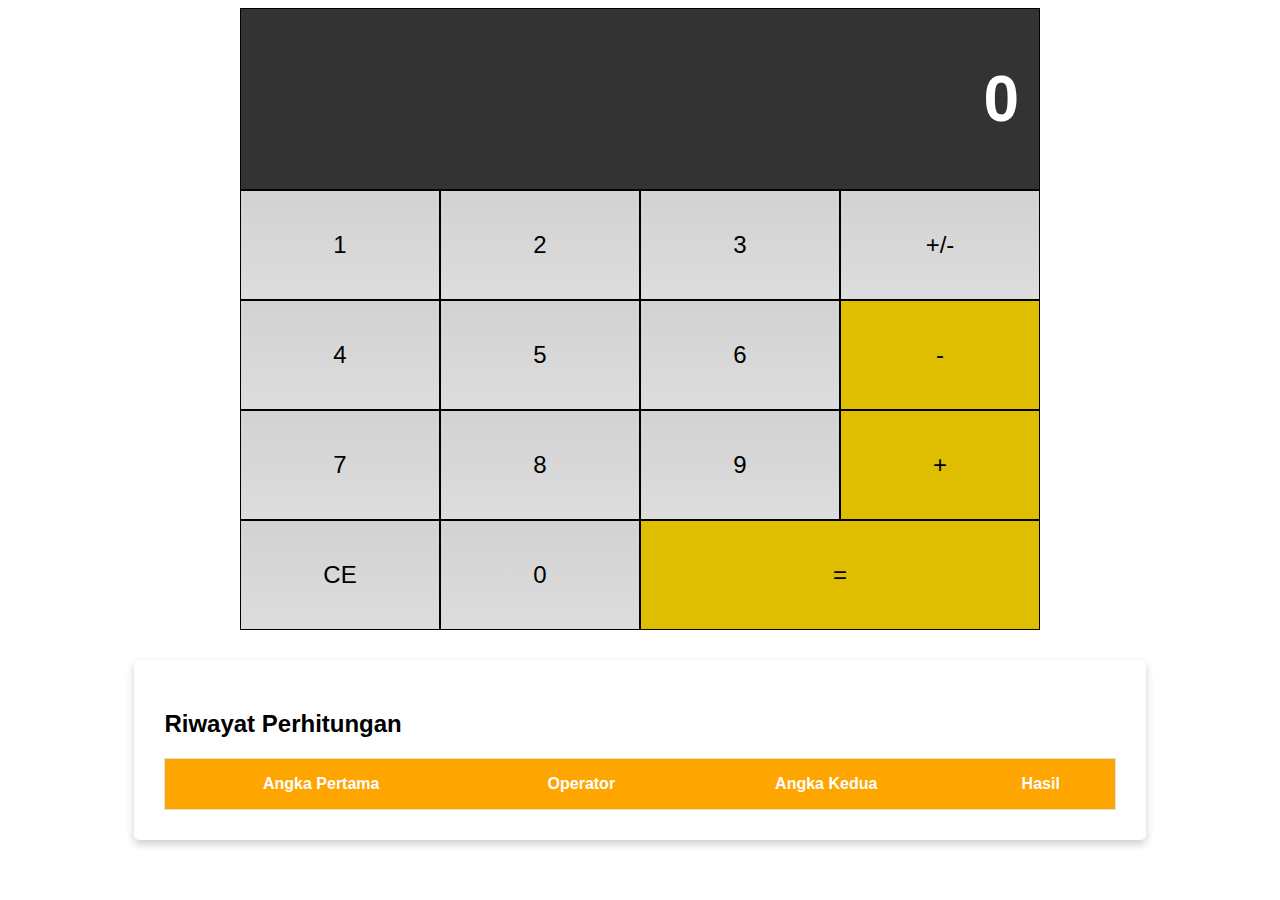
<file: calculator/index.html>
<!DOCTYPE html>
<html lang="en">

<head>
  <meta charset="UTF-8" />
  <meta name="viewport" content="width=device-width, initial-scale=1.0" />
  <title>Calculator</title>
  <link rel="stylesheet" href="assets/style.css" />
</head>

<body>
  <div class="container-colom">
    <div class="display">
      <h1 id="hasil">0</h1>
    </div>
    <div class="container-row">
      <div class="button">1</div>
      <div class="button">2</div>
      <div class="button">3</div>
      <div class="button negative">+/-</div>
    </div>
    <div class="container-row">
      <div class="button">4</div>
      <div class="button">5</div>
      <div class="button">6</div>
      <div class="button operator">-</div>
    </div>
    <div class="container-row">
      <div class="button">7</div>
      <div class="button">8</div>
      <div class="button">9</div>
      <div class="button operator">+</div>
    </div>
    <div class="container-row">
      <div class="button clear">CE</div>
      <div class="button">0</div>
      <div class="button double equals operator">=</div>
    </div>
  </div>

  <div class="history card">
    <h2>Riwayat Perhitungan</h2>
    <table>
      <thead>
        <tr>
          <th>Angka Pertama</th>
          <th>Operator</th>
          <th>Angka Kedua</th>
          <th>Hasil</th>
        </tr>
      </thead>
      <tbody id="historyList"></tbody>
    </table>
  </div>

  <script src="assets/calculator.js"></script>
  <script src="assets/storage.js"></script>
</body>

</html>
</file>
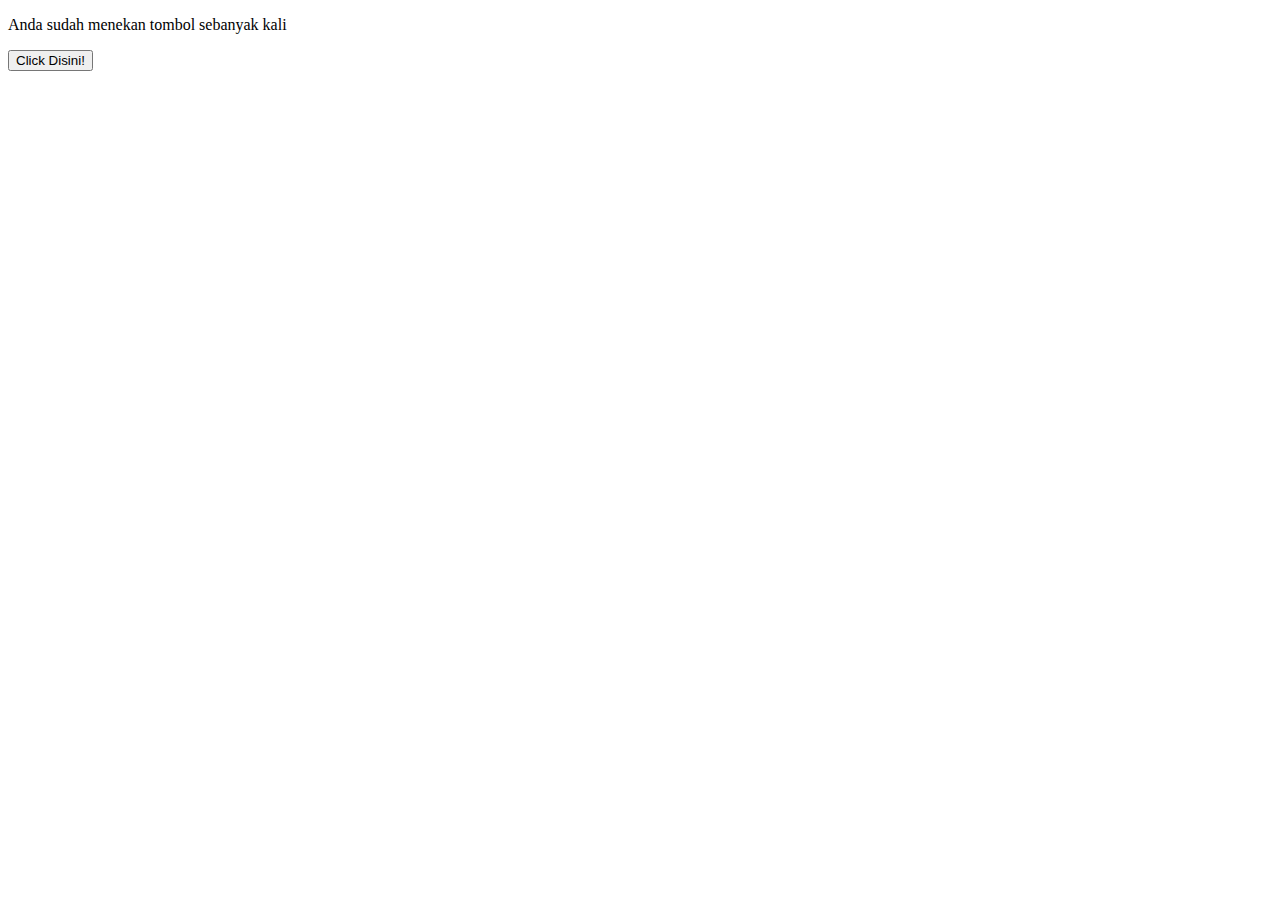
<file: calculator/assets/sessionStorage.html>
<!DOCTYPE html>
<html>
 
<head>
   <title>Session Storage</title>
</head>
 
<body>
   <p>Anda sudah menekan tombol sebanyak <span id="count"></span> kali</p>
   <button id="button">Click Disini!</button>
 
   <script>
       const cacheKey = "NUMBER";
       if (typeof(Storage) !== "undefined") {
 
           // pengecekkan apakah data sessionStorage dengan key NUMBER tersedia atau belum
           if (sessionStorage.getItem(cacheKey) === "undefined") {
               // Jika belum maka akan atur dengan nilai awal yakni 0
               sessionStorage.setItem(cacheKey, 0);
           }
 
           const button = document.querySelector("#button");
           const count = document.querySelector("#count");
           button.addEventListener('click', function(event) {
               let number = sessionStorage.getItem(cacheKey);
               number++;
               sessionStorage.setItem(cacheKey, number);
               count.innerText = sessionStorage.getItem(cacheKey);
           })
       } else {
           alert("Browser tidak mendukung Web Storage")
       }
   </script>
</body>
 
</html>
</file>
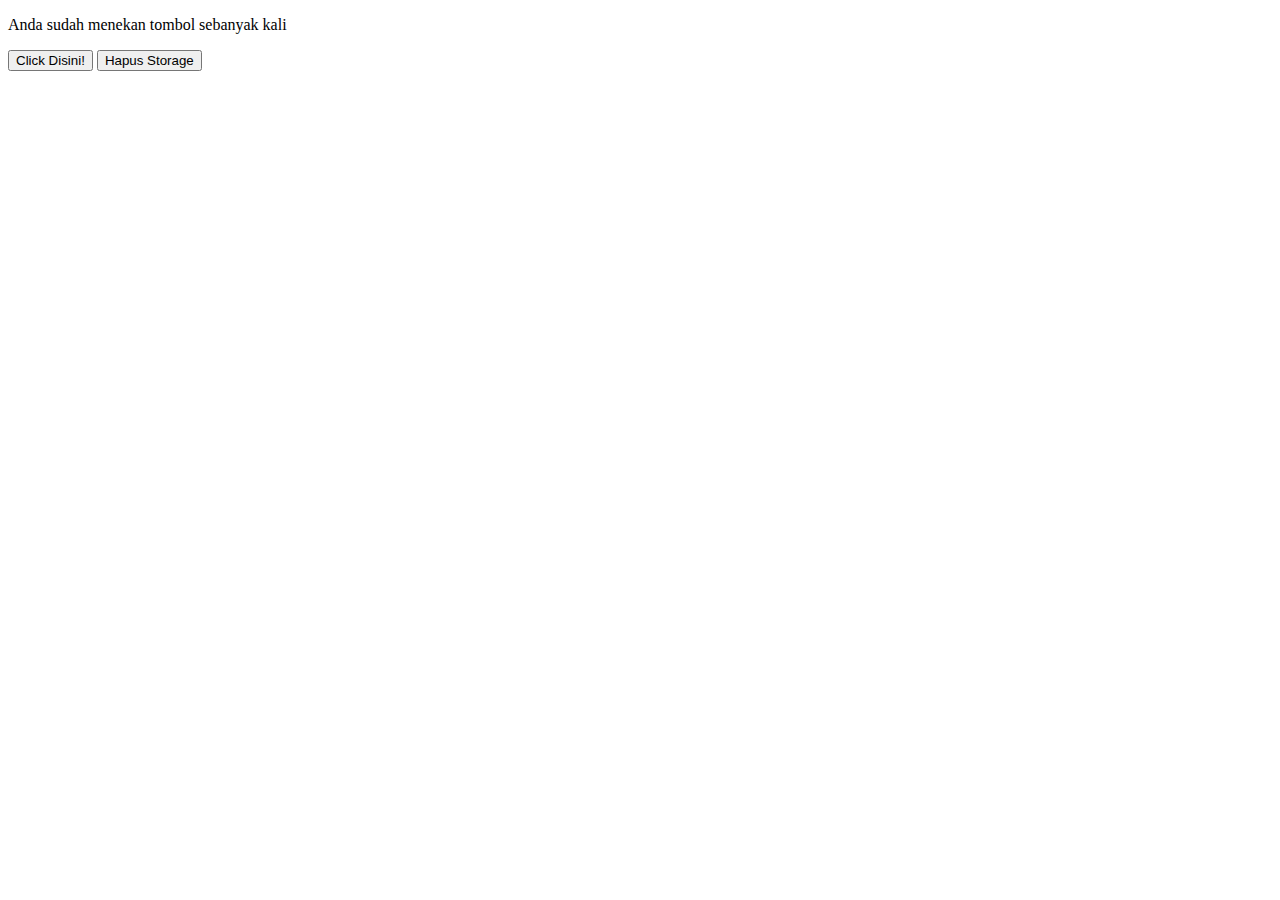
<file: calculator/assets/storageSession.html>
<!DOCTYPE html>
<html>

<head>
    <title>Local Storage</title>
</head>

<body>
    <p>Anda sudah menekan tombol sebanyak <span id="count"></span> kali</p>
    <button id="button">Click Disini!</button>
    <button id="clear">Hapus Storage</button>

    <script>
        const cacheKey = "NUMBER";
        if (typeof (Storage) !== "undefined") {

            // pengecekkan apakah data sessionStorage dengan key NUMBER tersedia atau belum
            if (localStorage.getItem(cacheKey) === null) {
                // Jika belum maka akan atur dengan nilai awal yakni 0
                localStorage.setItem(cacheKey, 0);
            }

            const button = document.querySelector("#button");
            const clearButton = document.querySelector("#clear")
            const count = document.querySelector("#count");
            button.addEventListener('click', function (event) {
                let number = localStorage.getItem(cacheKey);
                number++;
                localStorage.setItem(cacheKey, number);
                count.innerText = localStorage.getItem(cacheKey);
            });

            clearButton.addEventListener('click', function (event) {
                localStorage.removeItem(cacheKey);
            });
        } else {
            alert("Browser tidak mendukung Web Storage")
        }
    </script>
</body>

</html>
</file>
<file: calculator/assets/style.css>
* {
    box-sizing: border-box;
}

.display {
    color: white;
    width: 100%;
    padding: 10px 20px;
    background-color: #333333;
    border: 1px solid black;
    font-size: 2em;
}

body {
    font-family: Arial, Helvetica, sans-serif;
}

.container-colom {
    display: flex;
    flex-direction: column;

    max-width: 800px;
    margin: auto;
    text-align: right;
}

table {
    border-collapse: collapse;
    border-spacing: 0;
    width: 100%;
    border: 1px solid #ddd;
}

th,
td {
    text-align: center;
    padding: 16px;
}

th {
    background-color: orange;
    color: white;
}

tr:nth-child(even) {
    background-color: #d2d2d2;
}

.container-row {
    display: flex;
}

.button {
    flex-basis: 25%;

    font-size: 1.5em;
    text-align: center;
    padding: 40px;
    border: 1px solid black;
    background: -webkit-linear-gradient(top, #d2d2d2, #ddd);
    cursor: pointer;
}

.card {
    box-shadow: 0 4px 8px 0 rgba(0, 0, 0, 0.2);
    border-radius: 5px;
    padding: 30px;
    margin-top: 20px;
}

.button:hover {
    font-weight: bold;
}

.operator {
    background: rgb(223, 189, 0);
}

.double {
    flex-basis: 50%;
}

.history {
    width: 80%;
    margin: 30px auto 0 auto;
    overflow: scroll;
}

@media screen and (max-width: 513px) {
    .button {
        padding: 10px;
    }

    .history {
        width: 100%;
    }
}

@media screen and (max-width: 320px) {
    .button {
        padding: 20px;
    }
}
</file>
